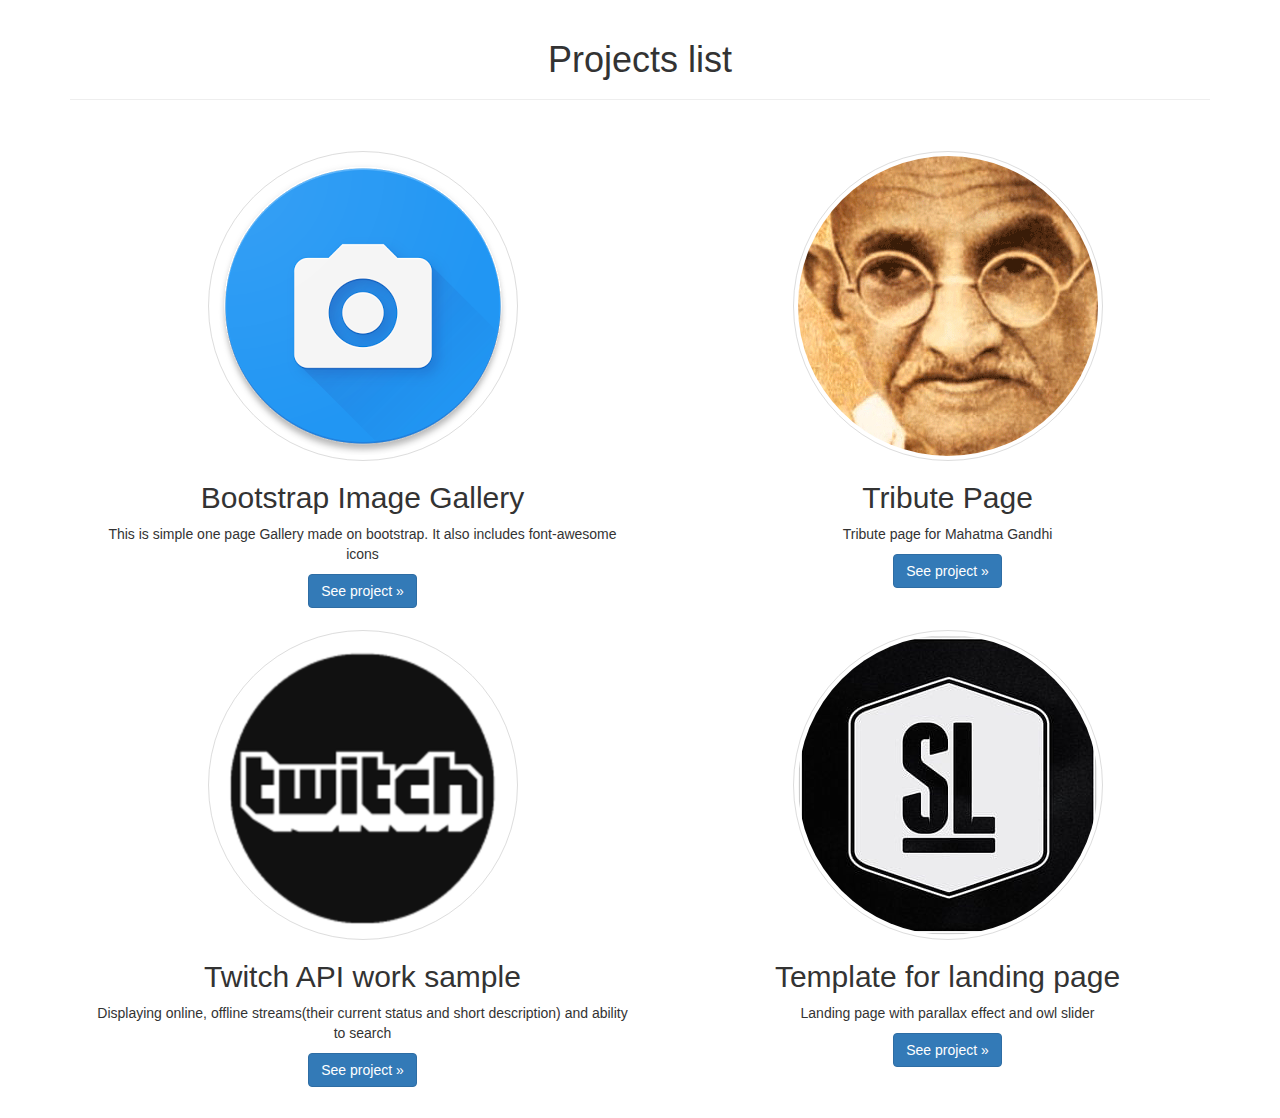
<file: index.html>
<!DOCTYPE html>
<html lang="en">
<head>
    <meta charset="utf-8">
    <title>Projects Preview Page</title>
    <link rel="stylesheet" href="vendor/css/bootstrap.min.css">
    <link rel="stylesheet" href="vendor/css/font-awesome.min.css">
    <script src="vendor/js/jquery.min.js"></script>
    <script src="vendor/js/bootstrap.min.js"></script>
    <style>
        .stylish-panel 
        {
            padding: 20px 0;
            text-align: center;
        }
        .stylish-panel > div > div
        {
            padding: 10px;
            border: 1px solid transparent;
            border-radius: 4px;
            transition: 0.2s;
        }
        .stylish-panel > div:hover > div
        {
            margin-top: -10px;
            border: 1px solid rgb(200, 200, 200);
            box-shadow: rgba(0, 0, 0, 0.1) 0px 5px 5px 2px;
            background: rgba(200, 200, 200, 0.1);
            transition: 0.5s;
        }
        .stylish-panel > div:hover img 
        {
            border-radius: 50%;
            -webkit-transform: rotate(360deg);
            -moz-transform: rotate(360deg);
            -o-transform: rotate(360deg);
            -ms-transform: rotate(360deg);
            transform: rotate(360deg);
        }
    </style>
</head>
<body>
    <div class="container">
        <div class="page-header">
            <h1 class="text-center">Projects list</h1>
        </div>
        <div class="container">
            <div class="row stylish-panel">
                <div class="col-lg-6 col-sm-6 col-md-6 col-xs-12">
                    <div>
                      <img src="images/gallery_preview.png" alt="Bootstrap image gallery" class="img-circle img-thumbnail">
                      <h2>Bootstrap Image Gallery</h2>
                      <p>This is simple one page Gallery made on bootstrap. It also includes font-awesome icons</p>
                      <a href="demo/gallery/gallery_bootstrap.html" class="btn btn-primary" title="See more">See project »</a>
                    </div>
                </div>

                <div class="col-lg-6 col-sm-6 col-md-6 col-xs-12">
                    <div>
                      <img src="images/Gandhi2_03.png" alt="Tribute page" class="img-circle img-thumbnail">
                      <h2>Tribute Page</h2>
                      <p>Tribute page for Mahatma Gandhi</p>
                      <a href="demo/tribute_page/index.html" class="btn btn-primary" title="See more">See project »</a>
                    </div>
                </div>

                <div style="clear: left" class="col-lg-6 col-sm-6 col-md-6 col-xs-12">
                    <div>
                      <img src="images/twitch_api.png" alt="Twitch API" class="img-circle img-thumbnail">
                      <h2>Twitch API work sample</h2>
                      <p>Displaying online, offline streams(their current status and short description) and ability to search</p>
                      <a href="demo/twitch-api/index.html" class="btn btn-primary" title="See more">See project »</a>
                    </div>
                </div>

                <div class="col-lg-6 col-sm-6 col-md-6 col-xs-12">
                    <div>
                      <img src="images/SL.jpg" alt="Landing page" class="img-circle img-thumbnail">
                      <h2>Template for landing page</h2>
                      <p>Landing page with parallax effect and owl slider</p>
                      <a href="demo/landing-page/index.html" class="btn btn-primary" title="See more">See project »</a>
                    </div>
                </div>

            </div>
        </div>
    </div>
</body>
</html>
</file>
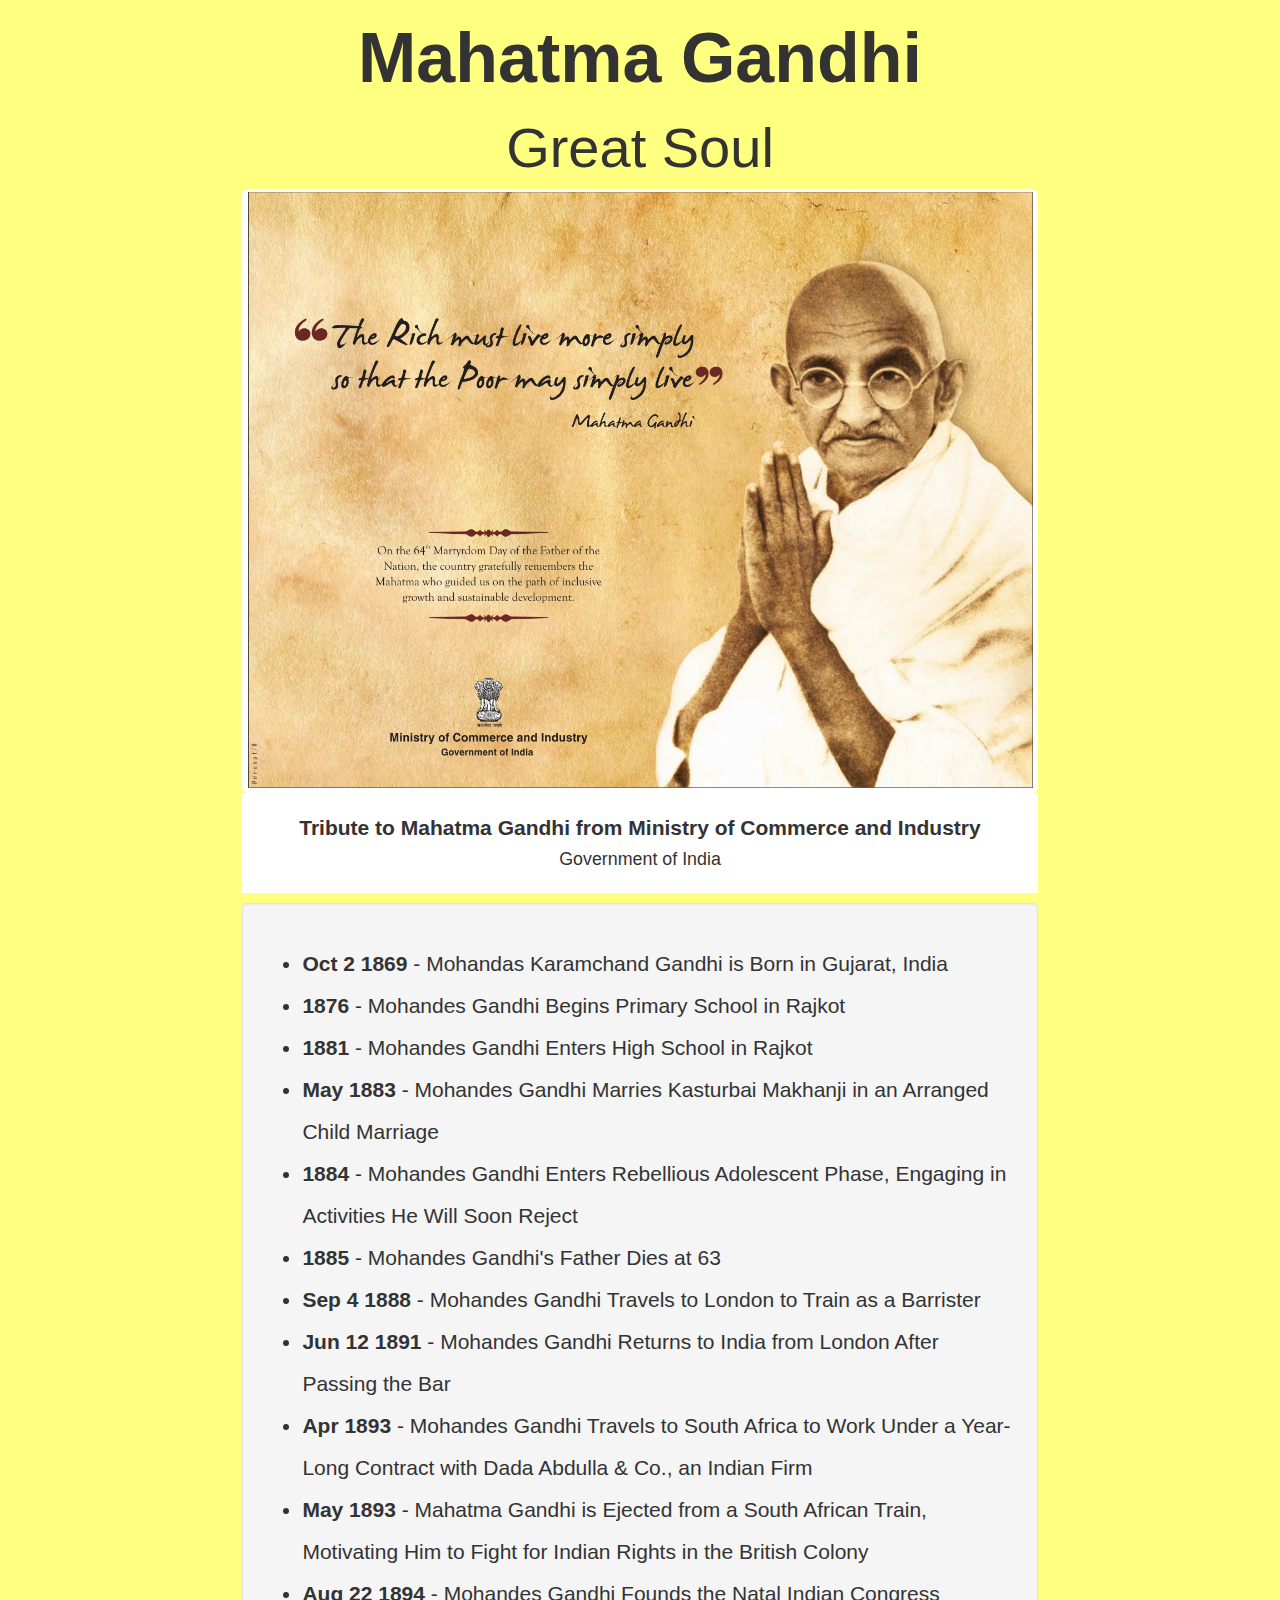
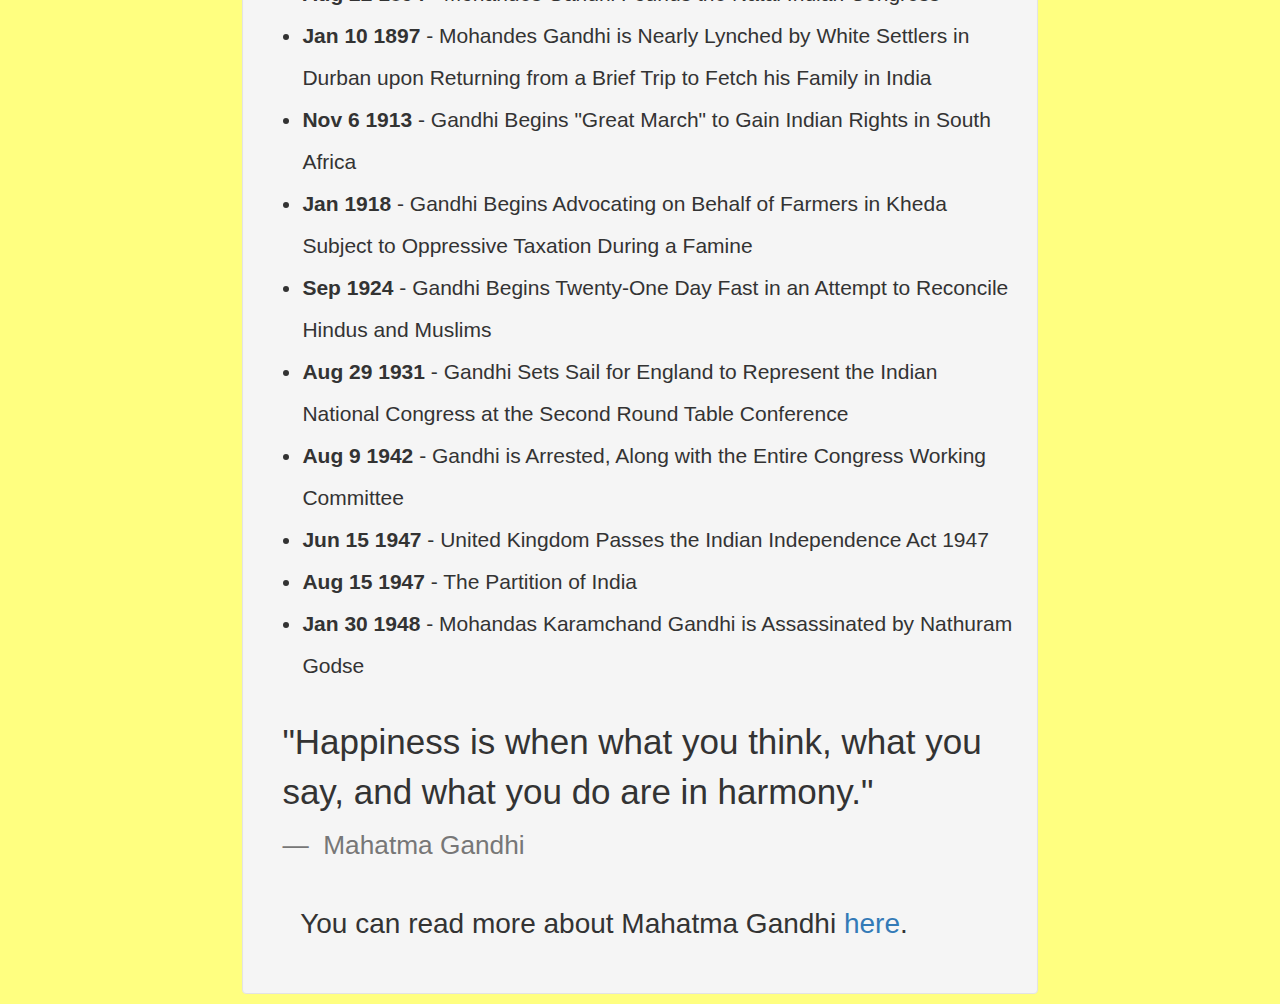
<file: demo/tribute_page/index.html>
<!DOCTYPE html>
<html lang="en">
<head>
    <meta charset="utf-8">
    <title>Mahatma Gandhi tribute page</title>
    <link rel="stylesheet" href="../../vendor/css/bootstrap.min.css">
    <link rel="stylesheet" href="css/style.css"> 
</head>
<body>
    <div class="container">
        <div class="header center-block text-center">
            <h1>Mahatma Gandhi</h1>
            <h2>Great Soul</h2>
            <img class="img-rounded" src="images/Gandhi2.jpg"  alt="Tribute to Mahatma Gandhi">
            <div class="caption">
                <p>Tribute to Mahatma Gandhi from Ministry of Commerce and Industry<br>
                <small>Government of India</small></p>       
            </div>
        </div>
        <div class="main well">
            <ul>
                <li><strong>Oct 2 1869</strong> - Mohandas Karamchand Gandhi is Born in Gujarat, India</li>
                <li><strong>1876</strong> - Mohandes Gandhi Begins Primary School in Rajkot</li>
                <li><strong>1881</strong> - Mohandes Gandhi Enters High School in Rajkot</li>
                <li><strong>May 1883</strong> - Mohandes Gandhi Marries Kasturbai Makhanji in an Arranged Child Marriage</li>
                <li><strong>1884</strong> - Mohandes Gandhi Enters Rebellious Adolescent Phase, Engaging in Activities He Will Soon Reject</li>
                <li><strong>1885</strong> - Mohandes Gandhi's Father Dies at 63</li>
                <li><strong>Sep 4 1888</strong> - Mohandes Gandhi Travels to London to Train as a Barrister</li>
                <li><strong>Jun 12 1891</strong> - Mohandes Gandhi Returns to India from London After Passing the Bar</li>
                <li><strong>Apr 1893</strong> - Mohandes Gandhi Travels to South Africa to Work Under a Year-Long Contract with Dada Abdulla & Co., an Indian Firm</li>
                <li><strong>May 1893</strong> - Mahatma Gandhi is Ejected from a South African Train, Motivating Him to Fight for Indian Rights in the British Colony</li>
                <li><strong>Aug 22 1894</strong> - Mohandes Gandhi Founds the Natal Indian Congress</li>
                <li><strong>Jan 10 1897</strong> - Mohandes Gandhi is Nearly Lynched by White Settlers in Durban upon Returning from a Brief Trip to Fetch his Family in India</li>
                <li><strong>Nov 6 1913</strong> - Gandhi Begins "Great March" to Gain Indian Rights in South Africa</li>
                <li><strong>Jan 1918</strong> - Gandhi Begins Advocating on Behalf of Farmers in Kheda Subject to Oppressive Taxation During a Famine</li>
                <li><strong>Sep 1924</strong> - Gandhi Begins Twenty-One Day Fast in an Attempt to Reconcile Hindus and Muslims</li>
                <li><strong>Aug 29 1931</strong> - Gandhi Sets Sail for England to Represent the Indian National Congress at the Second Round Table Conference</li>
                <li><strong>Aug 9 1942</strong> - Gandhi is Arrested, Along with the Entire Congress Working Committee</li>
                <li><strong>Jun 15 1947</strong> - United Kingdom Passes the Indian Independence Act 1947</li>
                <li><strong>Aug 15 1947</strong> - The Partition of India</li>
                <li><strong>Jan 30 1948</strong> - Mohandas Karamchand Gandhi is Assassinated by Nathuram Godse</li>
            </ul>
            <blockquote>
                <p>
                "Happiness is when what you think, what you say, and what you do are in harmony."
                </p>
                <footer>
                Mahatma Gandhi
                </footer>
            </blockquote>

            <div class="info">You can read more about Mahatma Gandhi <a target="_blank" href="https://worldhistoryproject.org/topics/mahatma-gandhi/page/1">here</a>.</div>
        </div>
    </div>
</body>
</html>
</file>
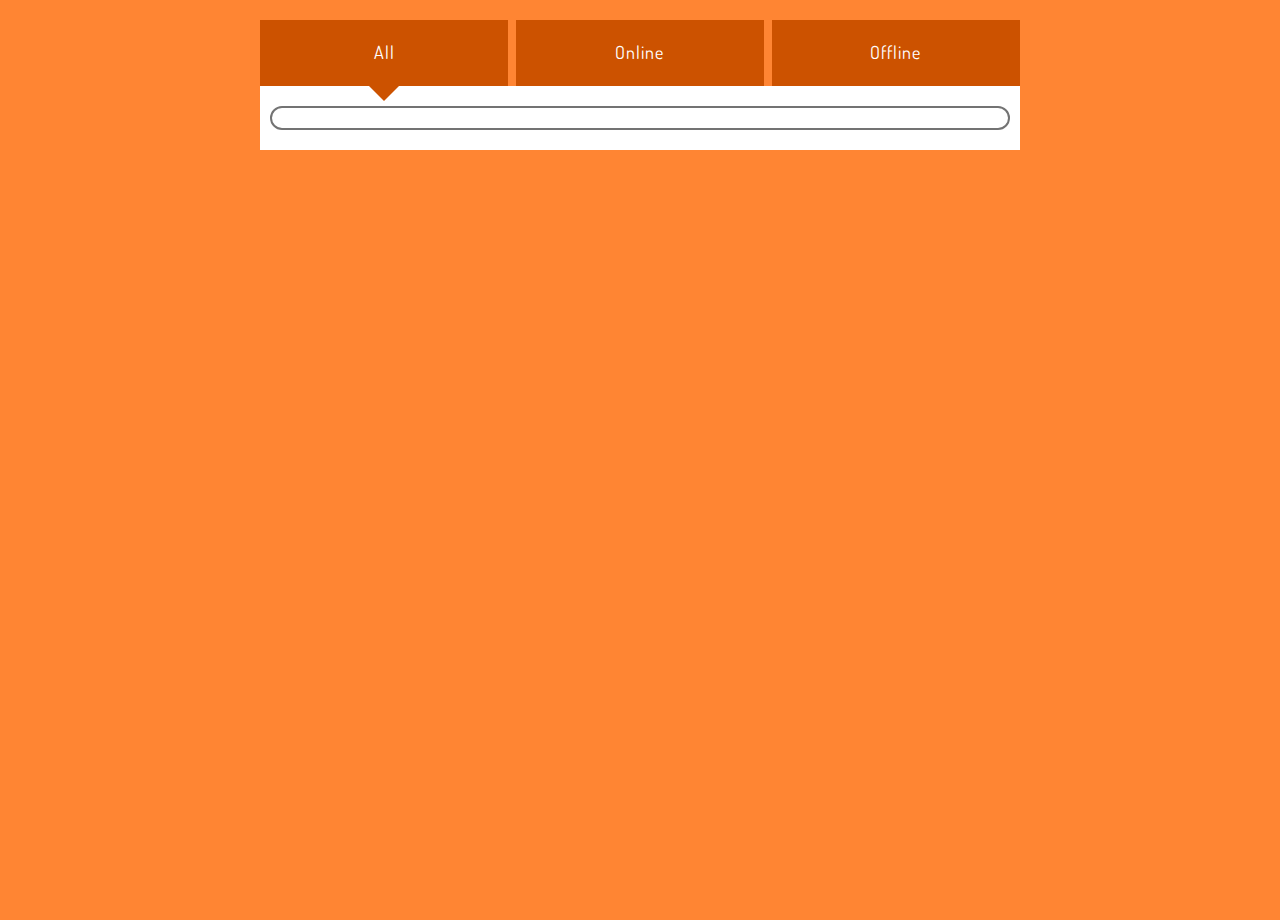
<file: demo/twitch-api/index.html>
<!DOCTYPE html>
<html lang="en">
<head>
    <meta charset="utf-8">
    <meta name="viewport" content="width=device-width, initial-scale=1">
    <title>Twitch API project</title>
    <link href="https://fonts.googleapis.com/css?family=Dosis" rel="stylesheet">
    <link rel="stylesheet" href="../../vendor/css/bootstrap.min.css">
    <link rel="stylesheet" href="css/style.css"> 
    <script src="../../vendor/js/jquery.min.js"></script>
    
</head>
<body>
<div class="container">
    <div id="body" class="col-lg-offset-2 col-sm-offset-2 col-lg-8 col-sm-8 col-xs-12">
        <div class="filter-header">
            <div id="buttons">
                <p data-status="all" class="arrow selected">All</p><p data-status="online" class="arrow online">Online</p><p data-status="offline" class="arrow offline">Offline</p>
            </div>
            <div id="search-field"><input id="search" type="text" /></div>
        </div>
        <div id="list-of-channels">
        </div>
    </div>
</div>
<script src="js/main.js"></script>
</body>
</html>
</file>
<file: demo/tribute_page/css/style.css>
body {
  background: #ffff80;
}

.container {
 width: 80%;  
}

h1 {
  font-size: 5em;
  font-weight: bold;
}

h2 {
  font-size: 4em;
}

h1, h2 {
  word-wrap: break-word;  
}

.header {
 width: 80%;  
}

img {
  width: 100%;
}

.header p {
  padding: 20px 0 20px 0;
  font-size: 1.5em;
  font-weight: bold;
}

.caption {
  background: #fff;
}

.caption small {
  font-weight: normal;
}

.main {  
  width: 80%;
  margin: 10px auto;
}

ul {
  margin: 20px auto;
  line-height: 3em;
}

ul li {
  font-size: 1.5em;
}

blockquote {
  border: none;
}

blockquote p {
  font-size: 2em;
}

blockquote footer {
  font-size: 1.5em;
}

.info {
  width: 90%;
  margin: 30px auto;
  font-size: 2em;
}
</file>
<file: demo/twitch-api/css/style.css>
html,
body {
  width: 100%;
  height: 100%;
}

body {
  background-color: rgb(255, 133, 51);
}

* {
  transition: 0.2s;
}

.container {
  margin-top: 20px;
}

#body {
  padding-left: 0 !important;
  padding-right: 0 !important;
}

#buttons p {
  display: inline-block;
  text-align: center;
  color: #fff;
  font-family: "Dosis", sans-serif;
  font-size: 18px;
  letter-spacing: 1px;
  padding-top: 20px;
  padding-bottom: 20px;
  width: 32.6666666666%;
  background: #cc5200;
  margin: 0 !important;
  margin-right: 1% !important;
}

#buttons p:hover {
  cursor: pointer;
}

#buttons p:last-child {
  margin-right: 0 !important;
}

#search-field {
  background: #fff !important;
  padding-left: 10px;
  padding-right: 10px;
  padding-top: 20px;
  padding-bottom: 20px;
}

#search {
  border: none;
  width: 100%;
  outline: none;
  border: 2px solid #737373;
  background: url(http://www.visitwaterfalls.com/images/icon-search.png);
  background-repeat: no-repeat;
  background-position: 3% 50%;
  background-size: contain;
  border-radius: 50px;
  padding: 0 !important;
  padding-left: 7% !important;
  padding-right: 10px !important;
  box-sizing: border-box;
}
.arrow {
  position: relative;
}
.selected:after {
  top: 100%;
  left: 50%;
  border: solid transparent;
  content: " ";
  height: 0;
  width: 0;
  position: absolute;
  pointer-events: none;
  border-color: rgba(136, 183, 213, 0);
  border-top-color: #cc5200;
  border-width: 15px;
  margin-left: -15px;
}

.channel-item {
  background: #fff;
  padding: 10px;
  border-bottom: 1px solid #737373;
}

.channel-item a {
  display: block;
  font-family: Tahoma;
  color: inherit !important;
}
.channel-item div {
  display: inline-block;
}

.channel-item img {
  width: 50px;
  height: 50px;
  display: inline-block;
  vertical-align: top;
  margin-right: 5px;
  border-radius: 50%;
}

.channel-item h4 {
  margin-bottom: 5px;
  font-size: 14px;
}

.channel-item span {
  font-size: 10px;
  line-height: 1 !important;
}

.channel-online,
.channel-offline {
  float: right;
  line-height: 4;
}

.channel-online div,
.channel-offline div {
  width: 10px;
  height: 10px;
  display: inline-block;
  vertical-align: middle;
  border-radius: 50%;
}

.channel-online div {
  background: #00cc00;
}

.channel-offline div {
  background: #ff1a1a;
}

.hidden {
  display: none;
}

@media screen and (max-width: 992px) {
  #search {
    padding-left: 8% !important;
  }
}

@media screen and (max-width: 768px) {
  #search {
    padding-left: 3em !important;
  }
}
</file>
